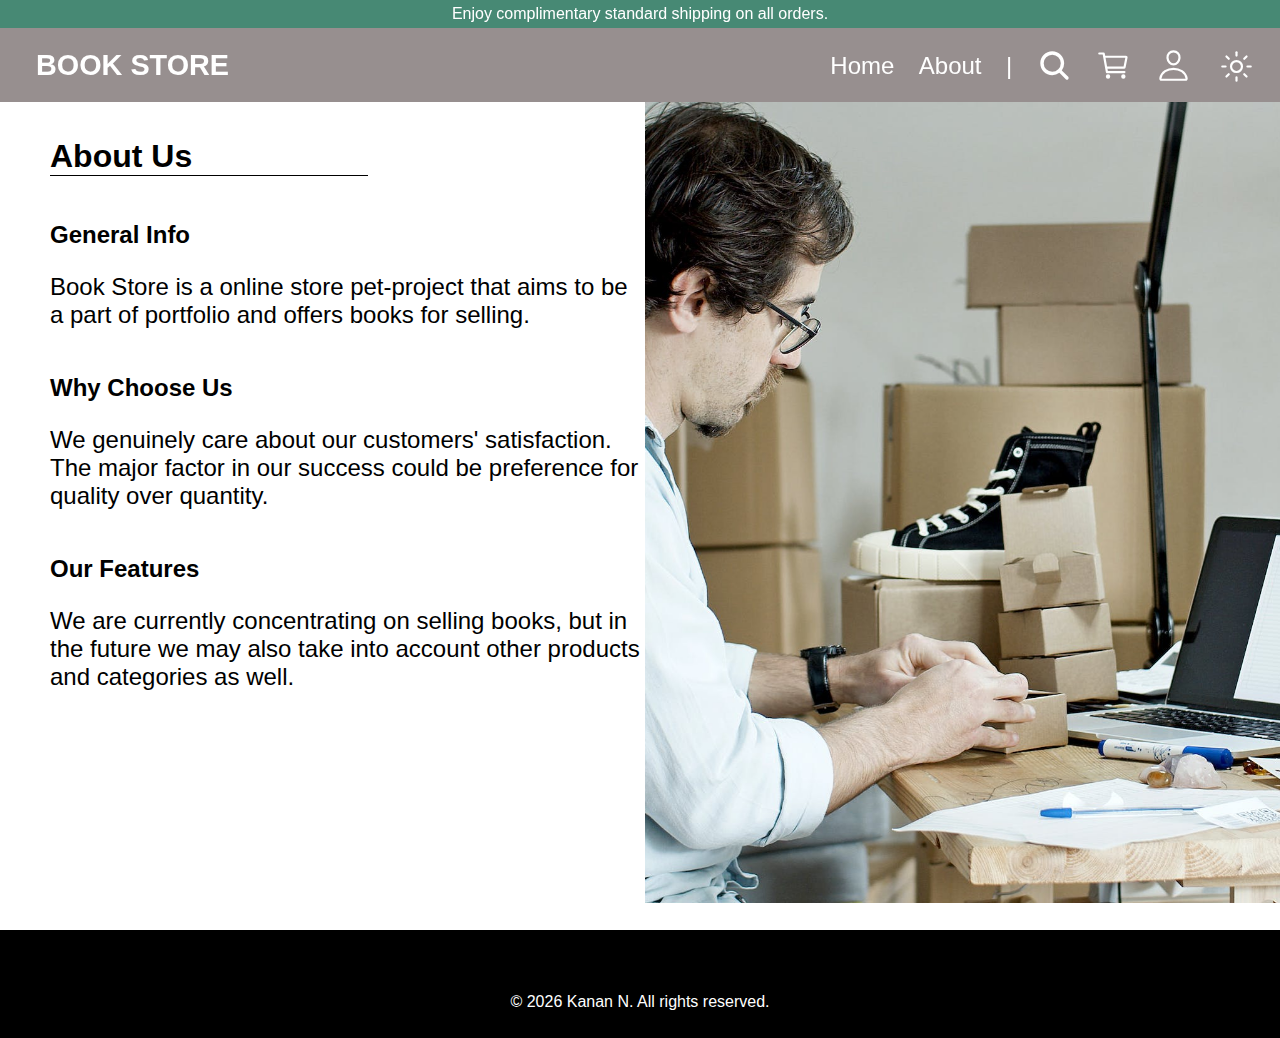
<file: about.html>
<!DOCTYPE html>
<html lang="en">

<head>
    <meta charset="UTF-8">
    <meta name="viewport" content="width=device-width, initial-scale=1.0">
    <title>About</title>
    <link rel="icon" href="./src/media/icons/favicon.png" type="image/png">
    <link rel="stylesheet" href="./src/css/style.css">
</head>

<body>
    <header>
        <span id="headline">Enjoy complimentary standard shipping on all orders.</span>
        <div class="flexProperty">
            <a id="websitesName" href="index.html">Book Store</a>
            <div class="burger-menu">
                <div></div>
                <div></div>
                <div></div>
            </div>
            <nav id="navBar">
                <ul>
                    <li><a class="pageLinks" href="index.html">Home</a></li>
                    <li><a class="pageLinks" href="about.html">About</a></li>
                    <li><span id="pageAndIconsPipe">|</span></li>
                    <li>
                        <div class="search-container navBarElements"><img class="headerIcons"
                                src="./src/media/icons/search.svg" alt="Search Icon" />
                        </div>
                    </li>
                    <li><a class="navBarElements" href="cart.html"><img class="headerIcons"
                                src="./src/media/icons/cart.svg" alt="Cart Icon" />
                        </a>
                    </li>
                    <li>
                        <div id="userDropdown" class="navBarElements"><img class="headerIcons"
                                src="./src/media/icons/person.svg" alt="User Icon" />
                        </div>
                    </li>
                    <li><button id="darkModeToggle" class="navBarElements"><img id="bothModeIcons" class="headerIcons"
                                src="./src/media/icons/sunny.svg" alt="Sun Icon" />
                        </button>
                    </li>
                </ul>
            </nav>
        </div>
    </header>
    <main>
        <div id="aboutUs">
            <img src="./src/media/pictures/pexels-kampus-production-7289725.jpg" alt="About Me Image" />
            <h1>About Us</h1>
            <div id="auSection1" class="auSections">
                <h2>General Info</h2>
                <p>Book Store is a online store pet-project that aims to be a part of portfolio and offers books for selling.</p>
            </div>
            <div id="auSection2" class="auSections">
                <h2>Why Choose Us</h2>
                <p>We genuinely care about our customers' satisfaction. The major factor in our success could be preference for quality over quantity.</p>
            </div>
            <div id="auSection3" class="auSections">
                <h2>Our Features</h2>
                <p>We are currently concentrating on selling books, but in the future we may also take into account other products and categories as well.</p>
            </div>
        </div>
    </main>
    <footer>
        <div id="copyright"></div>
    </footer>
    <script src="./src/js/script.js"></script>
</body>

</html>
</file>
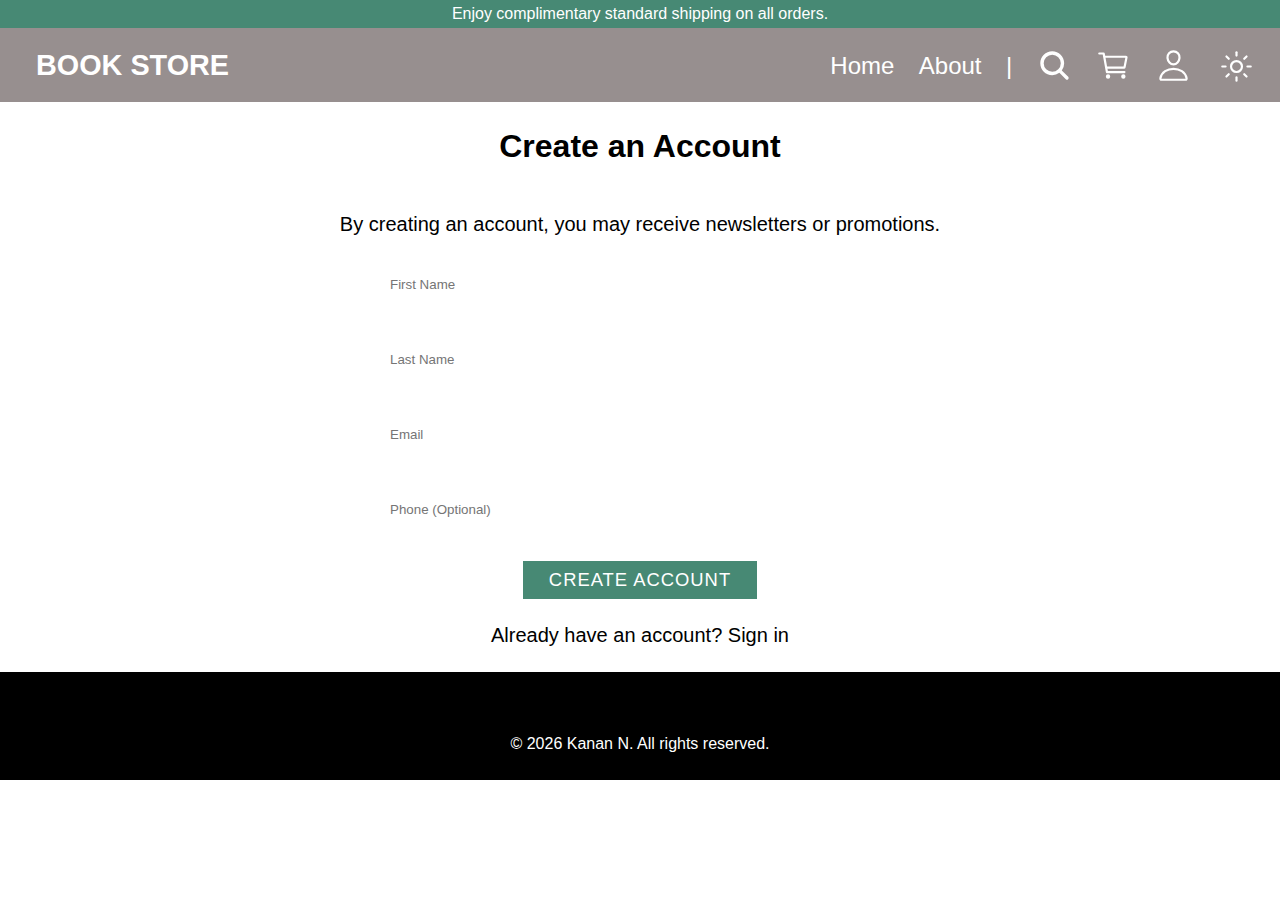
<file: createaccount.html>
<!DOCTYPE html>
<html lang="en">

<head>
    <meta charset="UTF-8">
    <meta name="viewport" content="width=device-width, initial-scale=1.0">
    <title>Create an Account</title>
    <link rel="icon" href="./src/media/icons/favicon.png" type="image/png">
    <link rel="stylesheet" href="./src/css/style.css">
</head>

<body>
    <header>
        <span id="headline">Enjoy complimentary standard shipping on all orders.</span>
        <div class="flexProperty">
            <a id="websitesName" href="index.html">Book Store</a>
            <div class="burger-menu">
                <div></div>
                <div></div>
                <div></div>
            </div>
            <nav id="navBar">
                <ul>
                    <li><a class="pageLinks navBarElements" href="index.html">Home</a></li>
                    <li><a class="pageLinks navBarElements" href="about.html">About</a></li>
                    <li><span id="pageAndIconsPipe" class="navBarElements">|</span></li>
                    <li>
                        <div class="search-container navBarElements"><img class="headerIcons"
                                src="./src/media/icons/search.svg" alt="Search Icon" />
                        </div>
                    </li>
                    <li><a class="navBarElements" href="cart.html"><img class="headerIcons"
                                src="./src/media/icons/cart.svg" alt="Cart Icon" />
                        </a>
                    </li>
                    <li>
                        <div id="userDropdown" class="navBarElements"><img class="headerIcons"
                                src="./src/media/icons/person.svg" alt="User Icon" />
                        </div>
                    </li>
                    <li><button id="darkModeToggle" class="navBarElements"><img id="bothModeIcons" class="headerIcons"
                                src="./src/media/icons/sunny.svg" alt="Sun Icon" />
                        </button>
                    </li>
                </ul>
            </nav>
        </div>
    </header>
    <main>
        <div id="createAccount">
            <h1>Create an Account</h1>
            <p>By creating an account, you may receive newsletters or promotions.</p>
            <input type="text" placeholder="First Name"><br>
            <input type="text" placeholder="Last Name"><br>
            <input type="text" placeholder="Email"><br>
            <input type="text" placeholder="Phone (Optional)"><br>
            <button class="someButtonsStyles">Create Account</button>
            <p>Already have an account? Sign in</p>
        </div>
    </main>
    <footer>
        <div id="copyright"></div>
    </footer>
    <script src="./src/js/script.js"></script>
</body>

</html>
</file>
<file: src/css/style.css>
@import url(https://fonts.googleapis.com/css?family=Montserrat:400,700);

:root {
    --text-color: black;
    --background-color: white;

    #aboutUs h1, .ProductsContainer h1 {
        --border-bottom: 1px solid black;
    }
}

body {
    margin: 0;
    padding: 0;
    font-family: 'Arimo', sans-serif;
    color: var(--text-color);
    background-color: var(--background-color);

    #aboutUs h1, .ProductsContainer h1 {
        border-bottom: var(--border-bottom);
    }
}

.dark-mode {
    --text-color: white;
    --background-color: black;
    --border-bottom: white;

    #aboutUs h1, .ProductsContainer h1 {
        --border-bottom: 1px solid white;
    }
}

#darkModeToggle {
    border: none;
    color: white;
    background: none;
    position: relative;
    top: 1px;
    left: -2px;
    cursor: pointer;
}

.search-container, #userDropdown, #userDropdown div a {
    cursor: pointer;
}

main, #headline {
    margin: 5px;
}

header {
    position: sticky;
    top: 0;
    background-color: rgb(48 32 32 / 50%);
    color: white;
    z-index: 5;
}

#headline {
    display: block;
    text-align: center;
    background: #478974;
    margin: 0;
    padding: 5px;
    color: white;
}

.flexProperty {
    display: flex;
    justify-content: space-between;
    align-items: center;
}

#websitesName {
    margin-left: 4vh;
    text-decoration: none;
    text-transform: uppercase;
    font-weight: 800;
    font-size: 1.8rem;
    color: white;
}

#navBar {
    margin-right: 2vh;
}

#navBar ul {
    list-style-type: none;
    position: relative;
    bottom: 2px;
}

#navBar ul li {
    display: inline-block;
    margin-left: 20px;
}

.pageLinks, #pageAndIconsPipe {
    text-decoration: none;
    color: white;
    font-size: 1.5rem;
    position: relative;
    bottom: 4px;
}

.pageLinks.active {
    border-bottom: solid 2px;
}

.search-bar {
    padding: 10px;
    margin: 2.8vh -5vh 3vh;
    border-radius: 20px;
    border: none;
    cursor: pointer;
    width: 45vh;
}

.close-button {
    padding: 5px;
    border: none;
    background: none;
    position: relative;
    right: 9px;
    top: 11px;
    width: 40px;
}

.close-icon {
    width: 30px;
    height: 30px;
}

.headerIcons {
    position: relative;
    top: 4.5px;
}

#userDropdown div {
    display: none;
    position: absolute;
    right: 1px;
    top: 7vh;
    background-color: #000;
    min-width: 160px;
    box-shadow: 0px 8px 16px 0px rgba(0,0,0,0.2);
    z-index: 1;
}

#userDropdown div a {
    color: white;
    padding: 12px 16px;
    text-decoration: none;
    display: block;
}

#userDropdown div hr {
    border: none;
    border-top: 1px solid white;
    width: 8.75em;
}

#bothModeIcons {
    display: none;
}

/* index.html */
#BannerPart {
    height: 28em;
}

.videoCarousel {
    width: 100%;
    height: 80vh;
    position: relative;
    left: -5px;
    bottom: 13vh;
    overflow: hidden;
}

.video-slide {
    width: 100%;
    height: 100%;
    object-fit: cover;
    transition: opacity 1s ease-in-out;
}

#ontoCarousel {
    position: absolute;
    top: 31%;
    left: 2%;
    color: white;
    z-index: 1;
}

.ontoCarouselsBox {
    margin-left: 5vh;
}

#ontoCarousel span {
    border: solid 1px;
    height: 17em;
    position: absolute;
    top: -1%;
}

#ontoCarousel h1 {
    text-transform: uppercase;
    font-size: 2.5rem;
    font-weight: 800;
}

.someButtonsStyles {
    cursor: pointer;
    border: 2px solid #478974;
    padding: 6px 24px;
    font-size: 1.15em;
    letter-spacing: 1px;
    text-transform: uppercase;
    color: white;
    background-color: #478974;
    transition: all 0.45s ease-in-out;
    font-family: 'Arimo', sans-serif;
}

.someButtonsStyles:hover {
    background-color: #F1F2F2;
    color: #478974;
}

.someButtonsStyles:active {
    background-color: #478974;
    color: white;
    box-shadow: none;
    outline: 5px auto #478974;
}

.BothSwiperArrows {
    background-color: #F2F3F4;
    color: #7E7E7E;
    width: 45px;
    height: 45px;
    position: absolute;
    border-radius: 6vh;
    border: none;
    cursor: pointer;
    transition: 0.2s ease-in-out;

    &:hover {
        background-color: #8358ff;
        color: white;
    }

    &::after {
        content: "";
    }
}

#ontoCarousel p {
    font-size: 1.5rem;
}

.ProductsContainer, #allProductsContainer {
    display: flex;
    flex-direction: column;
}

.ProductsContainer h1, #allProductsContainer h1 {
    border-bottom: solid 1px black;
    padding-bottom: 5px;
    margin: 5vh;
}

.leftArrow, .rightArrow {
    color: black;
    border: none;
    padding: 5px 10px;
    border-radius: 5px;
    cursor: pointer;
    position: absolute; /* Position arrows outside the carousel */
    top: 140%;
    transform: translateY(-50%); /* Center arrows vertically */
    z-index: 15;
}

.leftArrow {
    left: 1%;
}

.rightArrow {
    right: 1%;
}

.productsSlides, #allProductsList {
    display: flex;
    justify-content: space-evenly;
}

.productsSlide, .allProductsItem {
    width: calc(100% / 4); /* Assuming 3 products per slide */
    flex-shrink: 0; /* Prevent slides from shrinking when there's extra space */
    padding: 10px;
    text-align: center;
    box-sizing: border-box; /* Include padding/border in width calculation */
}

.productsSlide img, .allProductsItem img {
    max-width: 80%;
    height: auto; /* Maintain aspect ratio */
}

.productsPrice span {
    margin-right: 2vh;
    text-decoration: line-through;
    color: grey;
}

#allProductsLink {
    text-decoration: none;
    text-align: center;
    color: #478974;
    font-size: 1.25rem;
    margin-top: 1vh;
}

/* Footer */
footer {
    display: flex;
    flex-direction: column;
    background-color: black;
    color: white;
    text-align: center;
    clear: right;
    padding-top: 5vh;
    padding-bottom: 3vh;
}

#footerTop {
    display: flex;
    flex-direction: column;
    align-items: center;
    justify-content: center;
}

#dropLine {
    margin-top: 3vh;
}

.contactSubmitForm {
    max-width: 420px;
    margin: 50px auto;
}

.feedback-input {
    color: white;
    font-family: Helvetica, Arial, sans-serif;
    font-weight: 500;
    font-size: 18px;
    border-radius: 5px;
    line-height: 22px;
    background-color: transparent;
    border: 2px solid white;
    transition: all 0.3s;
    padding: 13px;
    margin: 15px 0 5px 0;
    width: 100%;
    box-sizing: border-box;
    outline: 0;
}

.feedback-input:focus {
    border: 2px solid #478974;
}

textarea {
    height: 150px;
    line-height: 150%;
    resize: vertical;
}

[type="submit"] {
    font-family: "Montserrat", Arial, Helvetica, sans-serif;
    width: 100%;
    background: #478974;
    border-radius: 5px;
    border: 0;
    cursor: pointer;
    color: white;
    font-size: 24px;
    padding-top: 10px;
    padding-bottom: 10px;
    transition: all 0.3s;
    font-weight: 700;
}

[type="submit"]:hover {
    background: #385959;
}

#mailingList {
    display: flex;
    justify-content: center;
    align-items: center;
    margin-top: 2vh;
}

#mailingList h1 {
    color: #478974;
    margin-right: -1vh;
}

#mailingListInput {
    background: none;
    padding: 2.5vh;
    width: 45vh;
    border: 1px solid white;
    padding-left: 5px;
    margin-left: -2vh;
    color: white;
}

#mailingListInput, #mailingListButton {
    margin: 3vh;
}

#mailingListInputWithButton {
    position: relative;
}

#mailingListButton {
    width: max-content;
    position: absolute;
    top: 0.8vh;
    right: 1vh;
    padding: 1.5vh;
    font-size: 16px;
    border-radius: 0;
}

#mailingListButton:hover {
    color: white;
}

#copyright {
    color: white;
    margin-top: 18px;
}

/* about.html */
#aboutUs h1 {
    border-bottom: solid 2px;
    width: 25%;
    margin: 3vh 0 0 5vh;
    padding-top: 1vh;
}

#aboutUs p {
    font-size: 24px;
}

#aboutUs img {
    position: relative;
    bottom: 3vh;
    right: -5px;
    float: right;
    width: 50%;
    height: 89vh;
    object-fit: cover;
}

.auSections {
    margin: 5vh;
}

#auSection3 p {
    margin-bottom: unset;
}

/* createaccount.html */

#createAccount {
    display: flex;
    flex-direction: column;
    justify-content: center;
    align-items: center;
    gap: 5px;
}

#createAccount h1 {
    border-bottom: 1px solid white;
    justify-content: unset;
}

#createAccount input {
    background: none;
    padding: 15px;
    width: 500px;
    border: 1px solid white;
}

#createAccount p {
    font-size: 20px;
}

/* products.html */



/* Media query */
@media only screen and (max-width: 790px) {

    header {
        bottom: 15vh;
    }

    #websitesName {
        margin: 9px 0 10px 15px;
        z-index: 7;
    }

    #navBar {
        display: none;
        position: absolute;
        top: 0;
        right: -2vh;
        width: 100%;
        height: 100vh;
        background-color: rgba(0, 0, 0, 0.8);
        z-index: 6;
    }

    #navBar ul {
        list-style: none;
        padding: 0;
        margin-top: 12vh;
    }

    #navBar ul li {
        margin-bottom: 10px;
        display: block;
        border-bottom: 2px solid;
        width: 10em;
    }

    .navBarElements {
        display: flex;
        justify-content: center;
        padding: 10px 16.5px;
        color: white;
        cursor: pointer; /* Cursor style */
    }

    .pageLinks {
        position: relative;
        right: 0;
    }

    .pageLinks.active {
        display: none;
    }

    #pageAndIconsPipe {
        display: none;
    }

    #userDropdown, .search-container {
        flex-direction: row;
    }

    .burger-menu {
        position: absolute;
        right: 3vh;
        cursor: pointer;
        z-index: 7;
    }

    .burger-menu div {
        width: 25px;
        height: 3px;
        background-color: #fff;
        margin: 7px 0;
        transition: all 0.3s ease;
    }
}
</file>
